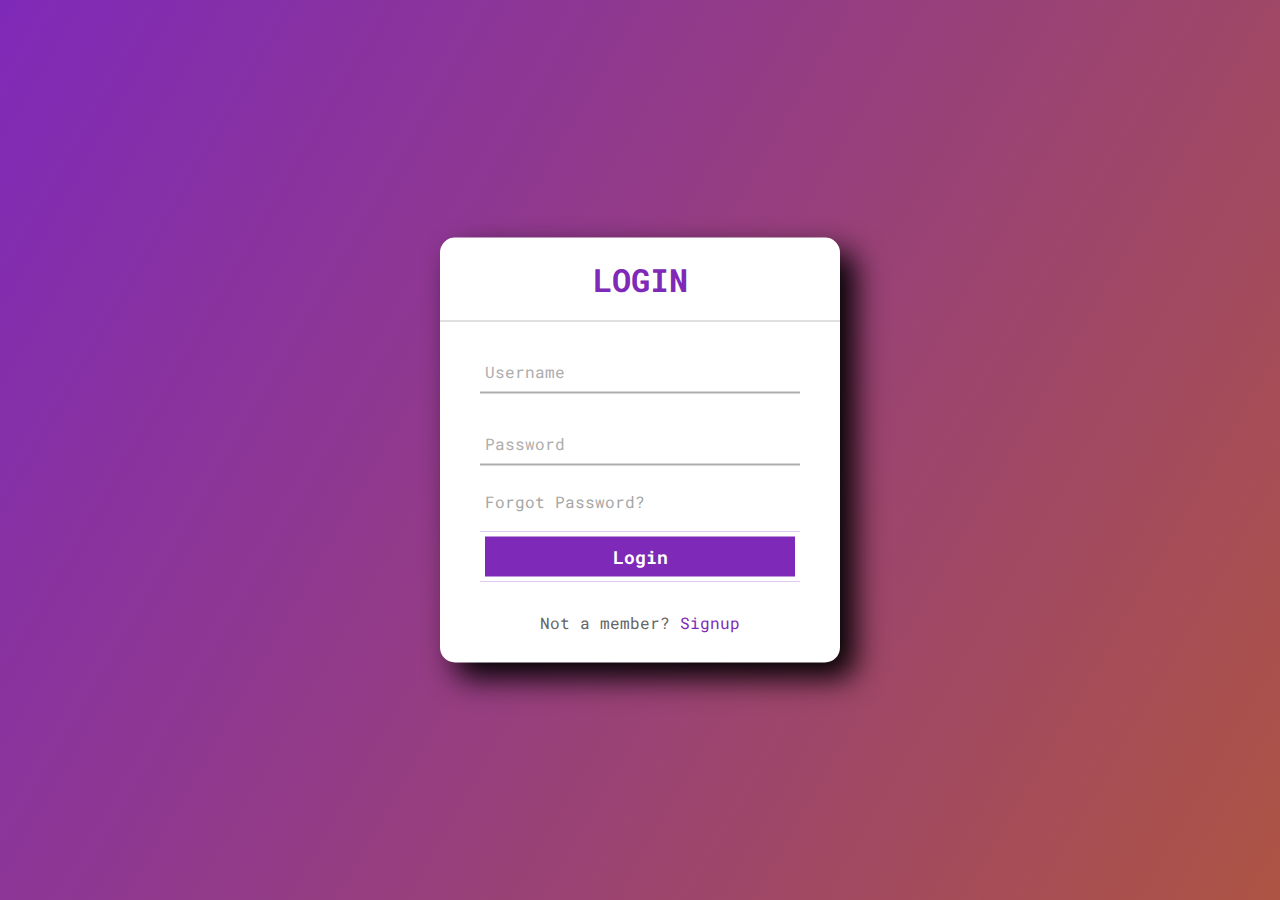
<file: Online shopping website/index2.html>
<!DOCTYPE html>
<html lang="en" dir="ltr">
  <head>
    <meta charset="utf-8">
    <title>Animated Login Form</title>
    
  </head>
  <style>
    @import url('https://fonts.googleapis.com/css2?family=Roboto+Mono:ital,wght@0,300;0,600;1,600&display=swap');

*{
  margin: 0;
  padding: 0;
  box-sizing: border-box;
  font-family: 'Roboto Mono', monospace;
}
body{
  margin: 0;
  padding: 0;
  background: linear-gradient(120deg,#7f29b9, #ad5444);
  height: 100vh;
  overflow: hidden;
}
.center{
  position: absolute;
  top: 50%;
  left: 50%;
  transform: translate(-50%, -50%);
  width: 400px;
  background: white;
  border-radius: 15px;
  box-shadow: 15px 15px 30px rgba(0,0,0,1);
}
.center h1{
  text-align: center;
  padding: 20px 0;
  border-bottom: 1px solid silver;
  color: #7f29b9;
}
.center form{
  padding: 0 40px;
  box-sizing: border-box;
}
form .txt_field{
  position: relative;
  border-bottom: 2px solid #adadad;
  margin: 30px 0;
}
.txt_field input{
  width: 100%;
  padding: 0 5px;
  height: 40px;
  font-size: 16px;
  border: none;
  background: none;
  outline: none;
}
.txt_field label{
  position: absolute;
  top: 50%;
  left: 5px;
  color: #adadad;
  transform: translateY(-50%);
  font-size: 16px;
  pointer-events: none;
  transition: .5s;
}
.txt_field span::before{
  content: '';
  position: absolute;
  top: 40px;
  left: 0;
  width: 0%;
  height: 2px;
  background: #7f29b9;
  transition: .5s;
}
.txt_field input:focus ~ label,
.txt_field input:valid ~ label{
  top: -5px;
  color: #7f29b9;
}
.txt_field input:focus ~ span::before,
.txt_field input:valid ~ span::before{
  width: 100%;
}
.pass{
  margin: -5px 0 20px 5px;
  color: #a6a6a6;
  cursor: pointer;
}
.pass:hover{
  text-decoration: underline;
}
.signup_link{
  margin: 30px 0;
  text-align: center;
  font-size: 16px;
  color: #666666;
}
.signup_link a{
  color: #7f29b9;
  text-decoration: none;
}
.signup_link a:hover{
  text-decoration: underline;
}
.button{
  color: #7f29b9;
  text-align: center;
  width: 100%;
  height: 50px;
  border: 5px solid;
  background: #7f29b9;
  border-radius: 0px;
  font-size: 18px;
  color: #fff;
  font-weight: 700;
  cursor: pointer;
  outline: none;
}
.button:hover{
  border-color: #7f29b9;
  transition: .10s;
}
  </style>
  <body>
    <div class="center">
      <h1>LOGIN</h1>
      <form action="main index.html" method="post">

          <div class="txt_field">
              <input type="text" required>
              <span></span>
              <label>Username</label>
        </div>
        <div class="txt_field">
          <input type="password" required>
          <span></span>
          <label>Password</label>
        </div>
        <div class="pass">Forgot Password?</div>
        <button type="submit" class="button" >Login</button> 
        <div class="signup_link">
            Not a member? <a href="#">Signup</a>
        </div>
    </div>
    
</form>
  </body>
</html>
</file>
